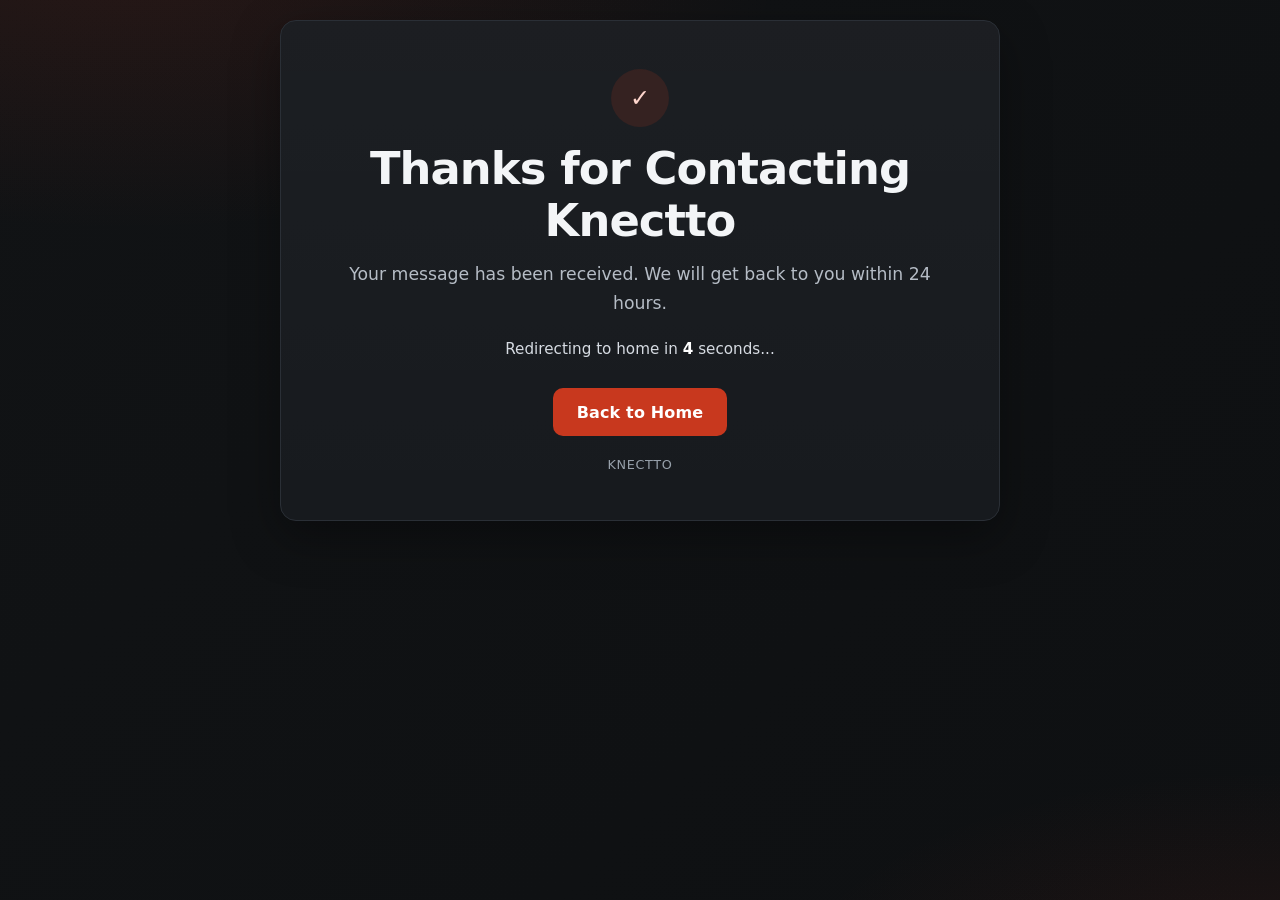
<file: success.html>
<!DOCTYPE html>
<html lang="en">
<head>
	<meta charset="UTF-8">
	<meta name="viewport" content="width=device-width, initial-scale=1.0">
	<meta name="robots" content="noindex, nofollow">
	<title>Message Sent Successfully | Knectto</title>
	<link rel="icon" type="image/x-icon" href="favicon.ico">
	<link rel="icon" type="image/png" sizes="32x32" href="favicon-32x32.png">
	<link rel="icon" type="image/png" sizes="16x16" href="favicon-16x16.png">
	<link rel="apple-touch-icon" sizes="180x180" href="apple-touch-icon.png">
	<link rel="icon" type="image/png" sizes="192x192" href="android-chrome-192x192.png">
	<link rel="icon" type="image/png" sizes="512x512" href="android-chrome-512x512.png">
	<meta name="theme-color" content="#c8381e">
	<style>
		:root {
			--bg: #111315;
			--bg-soft: #1a1d21;
			--card: #171a1e;
			--card-border: #2a2f36;
			--text: #f3f5f7;
			--text-soft: #b5bcc5;
			--accent: #c8381e;
			--accent-hover: #dd4a2d;
		}

		* {
			box-sizing: border-box;
			margin: 0;
			padding: 0;
		}

		html,
		body {
			width: 100%;
			min-height: 100%;
		}

		body {
			font-family: system-ui, -apple-system, Segoe UI, Roboto, Helvetica, Arial, sans-serif;
			background:
				radial-gradient(1200px 500px at 10% -5%, rgba(200, 56, 30, 0.12), transparent 55%),
				radial-gradient(900px 400px at 100% 110%, rgba(200, 56, 30, 0.1), transparent 55%),
				linear-gradient(135deg, var(--bg) 0%, #0e1012 100%);
			color: var(--text);
			display: grid;
			place-items: center;
			padding: 1.25rem;
			opacity: 0;
			animation: fadeIn 600ms ease-out forwards;
		}

		.success-card {
			width: min(100%, 720px);
			background: linear-gradient(180deg, rgba(255, 255, 255, 0.02), transparent), var(--card);
			border: 1px solid var(--card-border);
			border-radius: 16px;
			padding: clamp(1.5rem, 3.8vw, 3rem);
			text-align: center;
			box-shadow: 0 16px 48px rgba(0, 0, 0, 0.35);
		}

		.badge {
			display: inline-flex;
			align-items: center;
			justify-content: center;
			width: 58px;
			height: 58px;
			border-radius: 999px;
			background: rgba(200, 56, 30, 0.15);
			color: #ffd6cd;
			font-size: 1.5rem;
			margin-bottom: 1rem;
		}

		h1 {
			font-size: clamp(1.8rem, 5.2vw, 2.8rem);
			line-height: 1.15;
			letter-spacing: -0.02em;
			margin-bottom: 0.9rem;
		}

		p {
			color: var(--text-soft);
			font-size: clamp(1rem, 2.6vw, 1.08rem);
			line-height: 1.65;
			max-width: 56ch;
			margin: 0 auto;
		}

		.timer {
			margin-top: 1.2rem;
			color: #d6dbe2;
			font-size: 0.95rem;
		}

		.timer strong {
			color: #ffffff;
			font-variant-numeric: tabular-nums;
		}

		.actions {
			margin-top: 1.65rem;
			display: flex;
			justify-content: center;
		}

		.btn {
			display: inline-flex;
			align-items: center;
			justify-content: center;
			padding: 0.85rem 1.4rem;
			border-radius: 10px;
			text-decoration: none;
			font-weight: 600;
			letter-spacing: 0.01em;
			color: #fff;
			background: var(--accent);
			border: 1px solid transparent;
			transition: background-color 0.2s ease, transform 0.2s ease;
		}

		.btn:hover {
			background: var(--accent-hover);
			transform: translateY(-1px);
		}

		.btn:focus-visible {
			outline: 3px solid rgba(200, 56, 30, 0.35);
			outline-offset: 2px;
		}

		.brand {
			margin-top: 1.3rem;
			font-size: 0.8rem;
			color: #97a0aa;
			letter-spacing: 0.05em;
			text-transform: uppercase;
		}

		@keyframes fadeIn {
			from {
				opacity: 0;
				transform: translateY(10px);
			}
			to {
				opacity: 1;
				transform: translateY(0);
			}
		}

		@media (max-width: 480px) {
			.success-card {
				border-radius: 14px;
			}

			.badge {
				width: 52px;
				height: 52px;
				font-size: 1.3rem;
			}
		}
	</style>
</head>
<body>
	<main class="success-card" role="main" aria-live="polite">
		<div class="badge" aria-hidden="true">✓</div>
		<h1>Thanks for Contacting Knectto</h1>
		<p>Your message has been received. We will get back to you within 24 hours.</p>

		<p class="timer">Redirecting to home in <strong id="countdown">5</strong> seconds...</p>

		<div class="actions">
			<a class="btn" href="index.html">Back to Home</a>
		</div>

		<div class="brand">Knectto</div>
	</main>

	<script>
		(function () {
			var seconds = 5;
			var countdownEl = document.getElementById('countdown');

			var timer = setInterval(function () {
				seconds -= 1;
				countdownEl.textContent = String(Math.max(seconds, 0));

				if (seconds <= 0) {
					clearInterval(timer);
					window.location.href = 'index.html';
				}
			}, 1000);
		})();
	</script>
</body>
</html>
</file>
